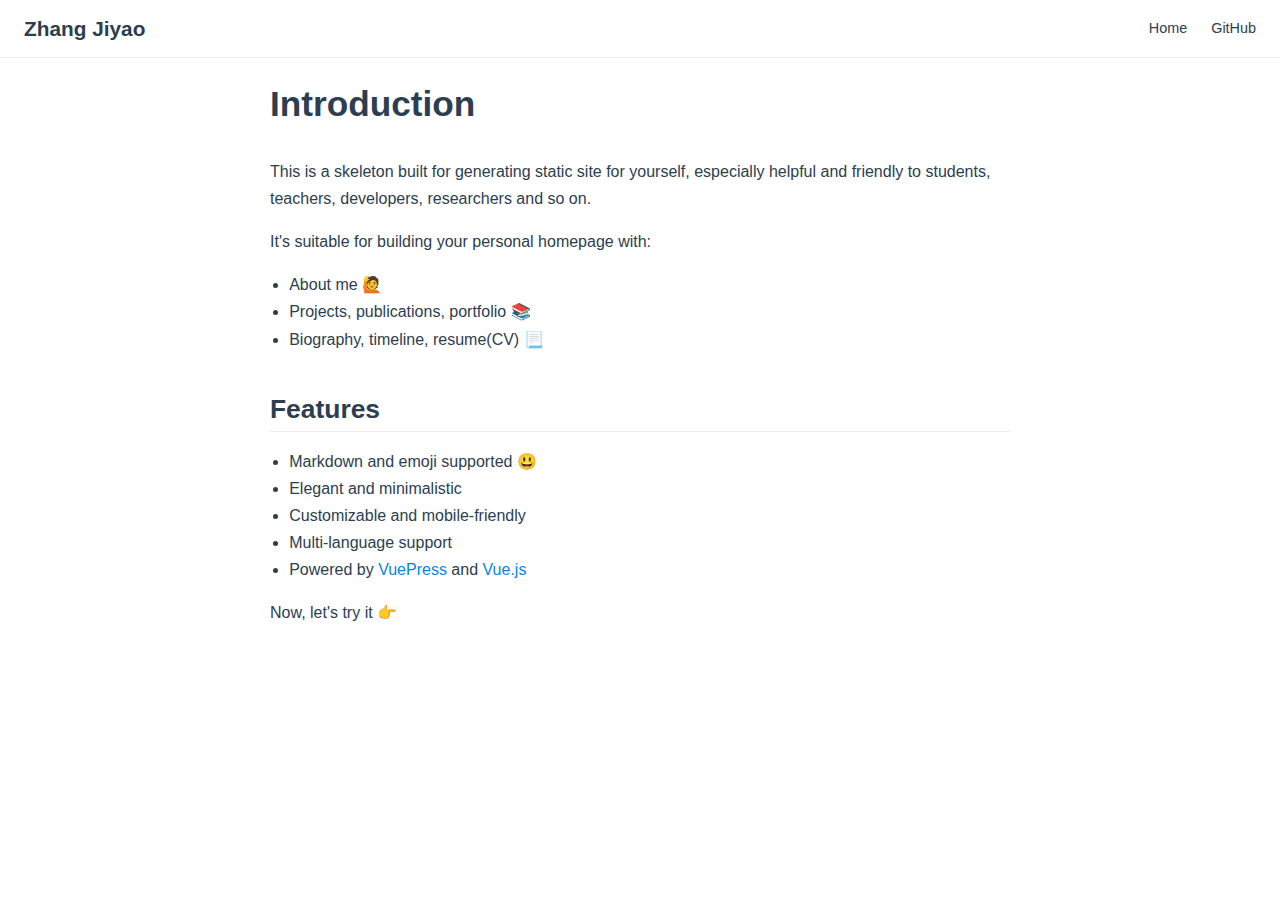
<file: guide/index.html>
<!DOCTYPE html>
<html lang="en-US">
  <head>
    <meta charset="utf-8">
    <meta name="viewport" content="width=device-width,initial-scale=1">
    <title>Introduction | Zhang Jiyao</title>
    <meta name="description" content="The description of the site.">
    <link rel="icon" href="/logo.png">
    
    <link rel="preload" href="/assets/css/0.styles.f18a950d.css" as="style"><link rel="preload" href="/assets/js/app.b8c2f390.js" as="script"><link rel="preload" href="/assets/js/2.b2cbcb7d.js" as="script"><link rel="preload" href="/assets/js/12.45c3cc7c.js" as="script"><link rel="prefetch" href="/assets/js/10.23a08a59.js"><link rel="prefetch" href="/assets/js/11.6921380a.js"><link rel="prefetch" href="/assets/js/13.15b92f90.js"><link rel="prefetch" href="/assets/js/14.843b30e7.js"><link rel="prefetch" href="/assets/js/15.33285863.js"><link rel="prefetch" href="/assets/js/16.cf9fee51.js"><link rel="prefetch" href="/assets/js/3.06951db2.js"><link rel="prefetch" href="/assets/js/4.9dccd740.js"><link rel="prefetch" href="/assets/js/5.5d8d87fd.js"><link rel="prefetch" href="/assets/js/6.67793f9c.js"><link rel="prefetch" href="/assets/js/7.6aef74c0.js"><link rel="prefetch" href="/assets/js/8.c9e2a3db.js"><link rel="prefetch" href="/assets/js/9.cc37005e.js">
    <link rel="stylesheet" href="/assets/css/0.styles.f18a950d.css">
  </head>
  <body>
    <div id="app" data-server-rendered="true"><div class="theme-container no-sidebar"><header class="navbar"><div class="sidebar-button"><svg xmlns="http://www.w3.org/2000/svg" aria-hidden="true" role="img" viewBox="0 0 448 512" class="icon"><path fill="currentColor" d="M436 124H12c-6.627 0-12-5.373-12-12V80c0-6.627 5.373-12 12-12h424c6.627 0 12 5.373 12 12v32c0 6.627-5.373 12-12 12zm0 160H12c-6.627 0-12-5.373-12-12v-32c0-6.627 5.373-12 12-12h424c6.627 0 12 5.373 12 12v32c0 6.627-5.373 12-12 12zm0 160H12c-6.627 0-12-5.373-12-12v-32c0-6.627 5.373-12 12-12h424c6.627 0 12 5.373 12 12v32c0 6.627-5.373 12-12 12z"></path></svg></div> <a href="/" class="home-link router-link-active"><!----> <span class="site-name">Zhang Jiyao</span></a> <div class="links"><!----> <nav class="nav-links can-hide"><div class="nav-item"><a href="/" class="nav-link">Home</a></div><div class="nav-item"><a href="https://github.com/jiyao06" target="_blank" rel="noopener noreferrer" class="nav-link external">
  GitHub
  <svg xmlns="http://www.w3.org/2000/svg" aria-hidden="true" x="0px" y="0px" viewBox="0 0 100 100" width="15" height="15" class="icon outbound"><path fill="currentColor" d="M18.8,85.1h56l0,0c2.2,0,4-1.8,4-4v-32h-8v28h-48v-48h28v-8h-32l0,0c-2.2,0-4,1.8-4,4v56C14.8,83.3,16.6,85.1,18.8,85.1z"></path> <polygon fill="currentColor" points="45.7,48.7 51.3,54.3 77.2,28.5 77.2,37.2 85.2,37.2 85.2,14.9 62.8,14.9 62.8,22.9 71.5,22.9"></polygon></svg></a></div> <!----></nav></div></header> <div class="sidebar-mask"></div> <aside class="sidebar"><nav class="nav-links"><div class="nav-item"><a href="/" class="nav-link">Home</a></div><div class="nav-item"><a href="https://github.com/jiyao06" target="_blank" rel="noopener noreferrer" class="nav-link external">
  GitHub
  <svg xmlns="http://www.w3.org/2000/svg" aria-hidden="true" x="0px" y="0px" viewBox="0 0 100 100" width="15" height="15" class="icon outbound"><path fill="currentColor" d="M18.8,85.1h56l0,0c2.2,0,4-1.8,4-4v-32h-8v28h-48v-48h28v-8h-32l0,0c-2.2,0-4,1.8-4,4v56C14.8,83.3,16.6,85.1,18.8,85.1z"></path> <polygon fill="currentColor" points="45.7,48.7 51.3,54.3 77.2,28.5 77.2,37.2 85.2,37.2 85.2,14.9 62.8,14.9 62.8,22.9 71.5,22.9"></polygon></svg></a></div> <!----></nav>  <!----> </aside> <main class="page"> <div class="theme-default-content content__default"><h1 id="introduction">Introduction</h1> <p>This is a skeleton built for generating static site for yourself, especially helpful and friendly to students, teachers, developers, researchers and so on.</p> <p>It's suitable for building your personal homepage with:</p> <ul><li>About me 🙋</li> <li>Projects, publications, portfolio 📚</li> <li>Biography, timeline, resume(CV) 📃</li></ul> <h2 id="features">Features</h2> <ul><li>Markdown and emoji supported 😃</li> <li>Elegant and minimalistic</li> <li>Customizable and mobile-friendly</li> <li>Multi-language support</li> <li>Powered by <a href="https://vuepress.vuejs.org/" target="_blank" rel="noopener noreferrer">VuePress<svg xmlns="http://www.w3.org/2000/svg" aria-hidden="true" x="0px" y="0px" viewBox="0 0 100 100" width="15" height="15" class="icon outbound"><path fill="currentColor" d="M18.8,85.1h56l0,0c2.2,0,4-1.8,4-4v-32h-8v28h-48v-48h28v-8h-32l0,0c-2.2,0-4,1.8-4,4v56C14.8,83.3,16.6,85.1,18.8,85.1z"></path> <polygon fill="currentColor" points="45.7,48.7 51.3,54.3 77.2,28.5 77.2,37.2 85.2,37.2 85.2,14.9 62.8,14.9 62.8,22.9 71.5,22.9"></polygon></svg></a> and <a href="https://vuejs.org/" target="_blank" rel="noopener noreferrer">Vue.js<svg xmlns="http://www.w3.org/2000/svg" aria-hidden="true" x="0px" y="0px" viewBox="0 0 100 100" width="15" height="15" class="icon outbound"><path fill="currentColor" d="M18.8,85.1h56l0,0c2.2,0,4-1.8,4-4v-32h-8v28h-48v-48h28v-8h-32l0,0c-2.2,0-4,1.8-4,4v56C14.8,83.3,16.6,85.1,18.8,85.1z"></path> <polygon fill="currentColor" points="45.7,48.7 51.3,54.3 77.2,28.5 77.2,37.2 85.2,37.2 85.2,14.9 62.8,14.9 62.8,22.9 71.5,22.9"></polygon></svg></a></li></ul> <p>Now, let's try it 👉</p></div> <footer class="page-edit"><!----> <!----></footer> <!----> </main></div><div class="global-ui"></div></div>
    <script src="/assets/js/app.b8c2f390.js" defer></script><script src="/assets/js/2.b2cbcb7d.js" defer></script><script src="/assets/js/12.45c3cc7c.js" defer></script>
  </body>
</html>
</file>
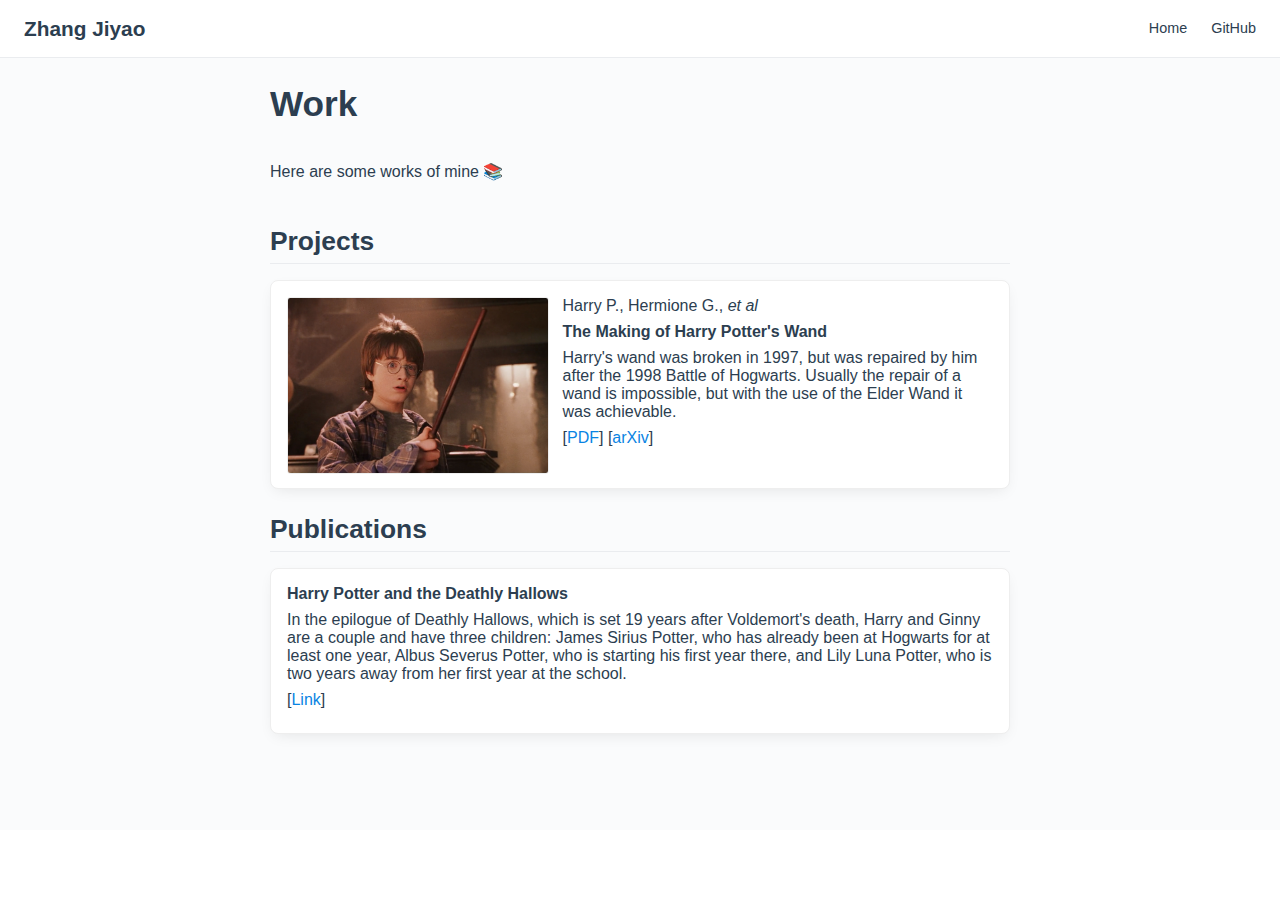
<file: projects/index.html>
<!DOCTYPE html>
<html lang="en-US">
  <head>
    <meta charset="utf-8">
    <meta name="viewport" content="width=device-width,initial-scale=1">
    <title>Work | Zhang Jiyao</title>
    <meta name="description" content="The description of the site.">
    <link rel="icon" href="/logo.png">
    
    <link rel="preload" href="/assets/css/0.styles.f18a950d.css" as="style"><link rel="preload" href="/assets/js/app.b8c2f390.js" as="script"><link rel="preload" href="/assets/js/2.b2cbcb7d.js" as="script"><link rel="preload" href="/assets/js/9.cc37005e.js" as="script"><link rel="preload" href="/assets/js/5.5d8d87fd.js" as="script"><link rel="prefetch" href="/assets/js/10.23a08a59.js"><link rel="prefetch" href="/assets/js/11.6921380a.js"><link rel="prefetch" href="/assets/js/12.45c3cc7c.js"><link rel="prefetch" href="/assets/js/13.15b92f90.js"><link rel="prefetch" href="/assets/js/14.843b30e7.js"><link rel="prefetch" href="/assets/js/15.33285863.js"><link rel="prefetch" href="/assets/js/16.cf9fee51.js"><link rel="prefetch" href="/assets/js/3.06951db2.js"><link rel="prefetch" href="/assets/js/4.9dccd740.js"><link rel="prefetch" href="/assets/js/6.67793f9c.js"><link rel="prefetch" href="/assets/js/7.6aef74c0.js"><link rel="prefetch" href="/assets/js/8.c9e2a3db.js">
    <link rel="stylesheet" href="/assets/css/0.styles.f18a950d.css">
  </head>
  <body>
    <div id="app" data-server-rendered="true"><div class="theme-container no-sidebar projects-page"><header class="navbar"><div class="sidebar-button"><svg xmlns="http://www.w3.org/2000/svg" aria-hidden="true" role="img" viewBox="0 0 448 512" class="icon"><path fill="currentColor" d="M436 124H12c-6.627 0-12-5.373-12-12V80c0-6.627 5.373-12 12-12h424c6.627 0 12 5.373 12 12v32c0 6.627-5.373 12-12 12zm0 160H12c-6.627 0-12-5.373-12-12v-32c0-6.627 5.373-12 12-12h424c6.627 0 12 5.373 12 12v32c0 6.627-5.373 12-12 12zm0 160H12c-6.627 0-12-5.373-12-12v-32c0-6.627 5.373-12 12-12h424c6.627 0 12 5.373 12 12v32c0 6.627-5.373 12-12 12z"></path></svg></div> <a href="/" class="home-link router-link-active"><!----> <span class="site-name">Zhang Jiyao</span></a> <div class="links"><!----> <nav class="nav-links can-hide"><div class="nav-item"><a href="/" class="nav-link">Home</a></div><div class="nav-item"><a href="https://github.com/jiyao06" target="_blank" rel="noopener noreferrer" class="nav-link external">
  GitHub
  <svg xmlns="http://www.w3.org/2000/svg" aria-hidden="true" x="0px" y="0px" viewBox="0 0 100 100" width="15" height="15" class="icon outbound"><path fill="currentColor" d="M18.8,85.1h56l0,0c2.2,0,4-1.8,4-4v-32h-8v28h-48v-48h28v-8h-32l0,0c-2.2,0-4,1.8-4,4v56C14.8,83.3,16.6,85.1,18.8,85.1z"></path> <polygon fill="currentColor" points="45.7,48.7 51.3,54.3 77.2,28.5 77.2,37.2 85.2,37.2 85.2,14.9 62.8,14.9 62.8,22.9 71.5,22.9"></polygon></svg></a></div> <!----></nav></div></header> <div class="sidebar-mask"></div> <aside class="sidebar"><nav class="nav-links"><div class="nav-item"><a href="/" class="nav-link">Home</a></div><div class="nav-item"><a href="https://github.com/jiyao06" target="_blank" rel="noopener noreferrer" class="nav-link external">
  GitHub
  <svg xmlns="http://www.w3.org/2000/svg" aria-hidden="true" x="0px" y="0px" viewBox="0 0 100 100" width="15" height="15" class="icon outbound"><path fill="currentColor" d="M18.8,85.1h56l0,0c2.2,0,4-1.8,4-4v-32h-8v28h-48v-48h28v-8h-32l0,0c-2.2,0-4,1.8-4,4v56C14.8,83.3,16.6,85.1,18.8,85.1z"></path> <polygon fill="currentColor" points="45.7,48.7 51.3,54.3 77.2,28.5 77.2,37.2 85.2,37.2 85.2,14.9 62.8,14.9 62.8,22.9 71.5,22.9"></polygon></svg></a></div> <!----></nav>  <!----> </aside> <main class="page"> <div class="theme-default-content content__default"><h1 id="work">Work</h1> <p>Here are some works of mine 📚</p> <h2 id="projects">Projects</h2> <div class="md-card show-border"><div class="card-image"><img src="/projects/1.png" alt></div> <div class="card-content"><p>Harry P., Hermione G., <em>et al</em></p> <p><strong>The Making of Harry Potter's Wand</strong></p> <p>Harry's wand was broken in 1997, but was repaired by him after the 1998 Battle of Hogwarts. Usually the repair of a wand is impossible, but with the use of the Elder Wand it was achievable.</p> <p>[<a href="https://www.google.com" target="_blank" rel="noopener noreferrer">PDF<svg xmlns="http://www.w3.org/2000/svg" aria-hidden="true" x="0px" y="0px" viewBox="0 0 100 100" width="15" height="15" class="icon outbound"><path fill="currentColor" d="M18.8,85.1h56l0,0c2.2,0,4-1.8,4-4v-32h-8v28h-48v-48h28v-8h-32l0,0c-2.2,0-4,1.8-4,4v56C14.8,83.3,16.6,85.1,18.8,85.1z"></path> <polygon fill="currentColor" points="45.7,48.7 51.3,54.3 77.2,28.5 77.2,37.2 85.2,37.2 85.2,14.9 62.8,14.9 62.8,22.9 71.5,22.9"></polygon></svg></a>] [<a href="https://arxiv.org" target="_blank" rel="noopener noreferrer">arXiv<svg xmlns="http://www.w3.org/2000/svg" aria-hidden="true" x="0px" y="0px" viewBox="0 0 100 100" width="15" height="15" class="icon outbound"><path fill="currentColor" d="M18.8,85.1h56l0,0c2.2,0,4-1.8,4-4v-32h-8v28h-48v-48h28v-8h-32l0,0c-2.2,0-4,1.8-4,4v56C14.8,83.3,16.6,85.1,18.8,85.1z"></path> <polygon fill="currentColor" points="45.7,48.7 51.3,54.3 77.2,28.5 77.2,37.2 85.2,37.2 85.2,14.9 62.8,14.9 62.8,22.9 71.5,22.9"></polygon></svg></a>]</p></div></div> <h2 id="publications">Publications</h2> <div class="md-card show-border"><!----> <div class="card-content"><p><strong>Harry Potter and the Deathly Hallows</strong></p> <p>In the epilogue of Deathly Hallows, which is set 19 years after Voldemort's death, Harry and Ginny are a couple and have three children: James Sirius Potter, who has already been at Hogwarts for at least one year, Albus Severus Potter, who is starting his first year there, and Lily Luna Potter, who is two years away from her first year at the school.</p> <p>[<a href="https://www.google.com" target="_blank" rel="noopener noreferrer">Link<svg xmlns="http://www.w3.org/2000/svg" aria-hidden="true" x="0px" y="0px" viewBox="0 0 100 100" width="15" height="15" class="icon outbound"><path fill="currentColor" d="M18.8,85.1h56l0,0c2.2,0,4-1.8,4-4v-32h-8v28h-48v-48h28v-8h-32l0,0c-2.2,0-4,1.8-4,4v56C14.8,83.3,16.6,85.1,18.8,85.1z"></path> <polygon fill="currentColor" points="45.7,48.7 51.3,54.3 77.2,28.5 77.2,37.2 85.2,37.2 85.2,14.9 62.8,14.9 62.8,22.9 71.5,22.9"></polygon></svg></a>]</p></div></div></div> <footer class="page-edit"><!----> <!----></footer> <!----> </main></div><div class="global-ui"></div></div>
    <script src="/assets/js/app.b8c2f390.js" defer></script><script src="/assets/js/2.b2cbcb7d.js" defer></script><script src="/assets/js/9.cc37005e.js" defer></script><script src="/assets/js/5.5d8d87fd.js" defer></script>
  </body>
</html>
</file>
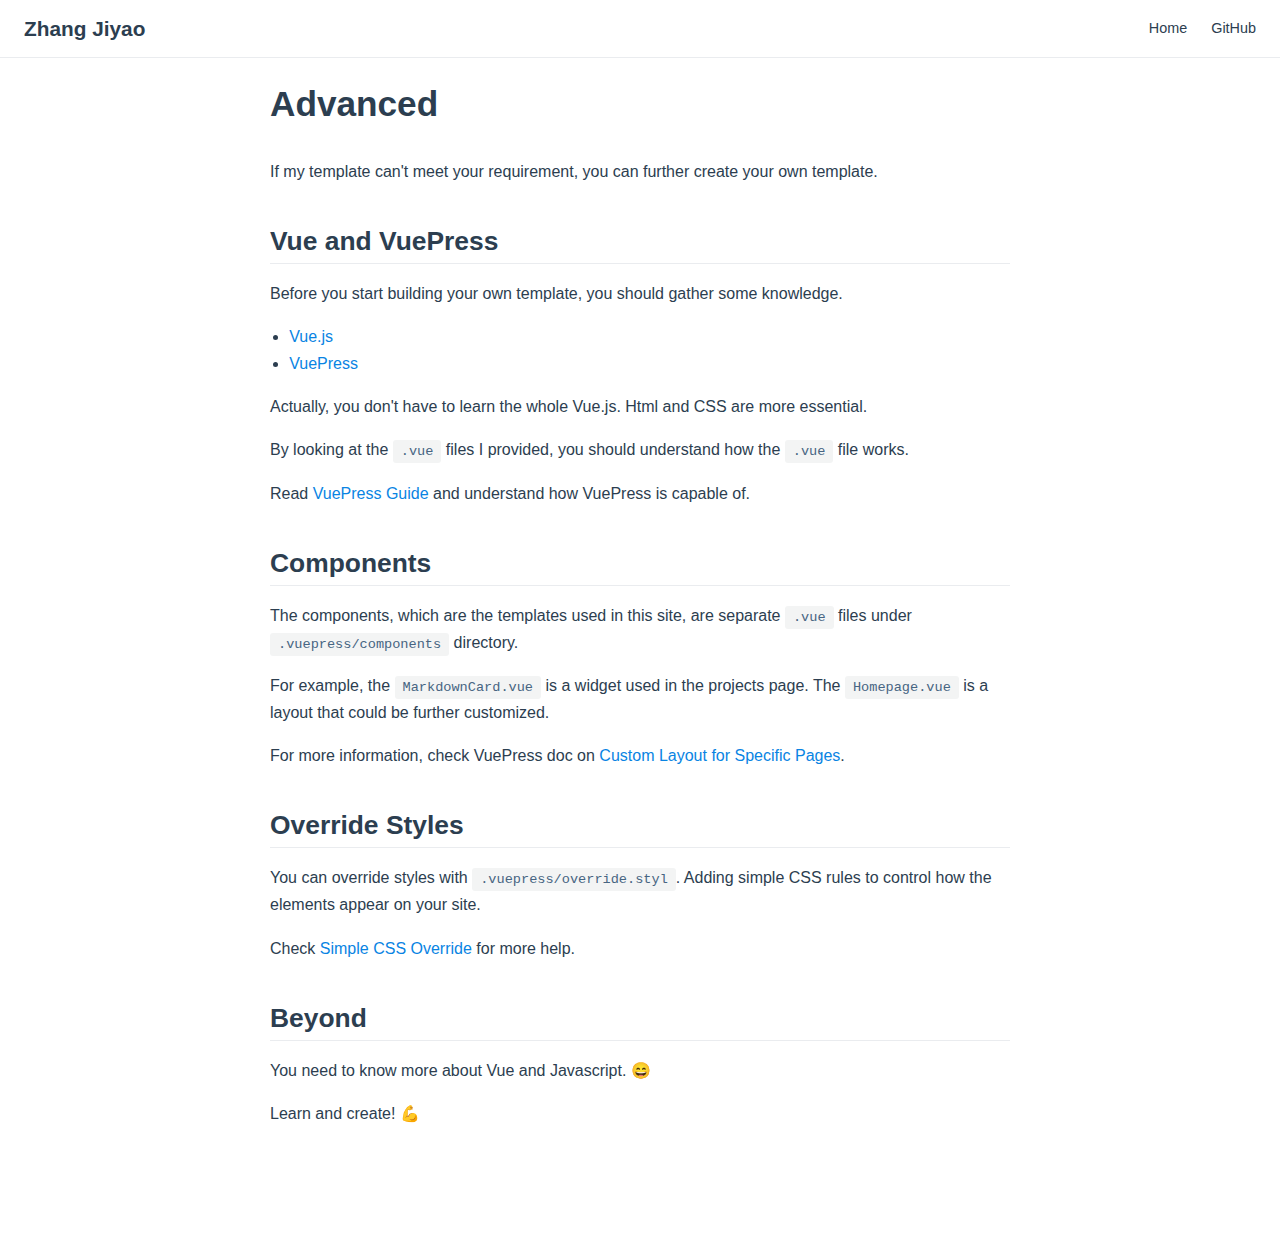
<file: guide/advanced.html>
<!DOCTYPE html>
<html lang="en-US">
  <head>
    <meta charset="utf-8">
    <meta name="viewport" content="width=device-width,initial-scale=1">
    <title>Advanced | Zhang Jiyao</title>
    <meta name="description" content="The description of the site.">
    <link rel="icon" href="/logo.png">
    
    <link rel="preload" href="/assets/css/0.styles.f18a950d.css" as="style"><link rel="preload" href="/assets/js/app.b8c2f390.js" as="script"><link rel="preload" href="/assets/js/2.b2cbcb7d.js" as="script"><link rel="preload" href="/assets/js/13.15b92f90.js" as="script"><link rel="prefetch" href="/assets/js/10.23a08a59.js"><link rel="prefetch" href="/assets/js/11.6921380a.js"><link rel="prefetch" href="/assets/js/12.45c3cc7c.js"><link rel="prefetch" href="/assets/js/14.843b30e7.js"><link rel="prefetch" href="/assets/js/15.33285863.js"><link rel="prefetch" href="/assets/js/16.cf9fee51.js"><link rel="prefetch" href="/assets/js/3.06951db2.js"><link rel="prefetch" href="/assets/js/4.9dccd740.js"><link rel="prefetch" href="/assets/js/5.5d8d87fd.js"><link rel="prefetch" href="/assets/js/6.67793f9c.js"><link rel="prefetch" href="/assets/js/7.6aef74c0.js"><link rel="prefetch" href="/assets/js/8.c9e2a3db.js"><link rel="prefetch" href="/assets/js/9.cc37005e.js">
    <link rel="stylesheet" href="/assets/css/0.styles.f18a950d.css">
  </head>
  <body>
    <div id="app" data-server-rendered="true"><div class="theme-container no-sidebar"><header class="navbar"><div class="sidebar-button"><svg xmlns="http://www.w3.org/2000/svg" aria-hidden="true" role="img" viewBox="0 0 448 512" class="icon"><path fill="currentColor" d="M436 124H12c-6.627 0-12-5.373-12-12V80c0-6.627 5.373-12 12-12h424c6.627 0 12 5.373 12 12v32c0 6.627-5.373 12-12 12zm0 160H12c-6.627 0-12-5.373-12-12v-32c0-6.627 5.373-12 12-12h424c6.627 0 12 5.373 12 12v32c0 6.627-5.373 12-12 12zm0 160H12c-6.627 0-12-5.373-12-12v-32c0-6.627 5.373-12 12-12h424c6.627 0 12 5.373 12 12v32c0 6.627-5.373 12-12 12z"></path></svg></div> <a href="/" class="home-link router-link-active"><!----> <span class="site-name">Zhang Jiyao</span></a> <div class="links"><!----> <nav class="nav-links can-hide"><div class="nav-item"><a href="/" class="nav-link">Home</a></div><div class="nav-item"><a href="https://github.com/jiyao06" target="_blank" rel="noopener noreferrer" class="nav-link external">
  GitHub
  <svg xmlns="http://www.w3.org/2000/svg" aria-hidden="true" x="0px" y="0px" viewBox="0 0 100 100" width="15" height="15" class="icon outbound"><path fill="currentColor" d="M18.8,85.1h56l0,0c2.2,0,4-1.8,4-4v-32h-8v28h-48v-48h28v-8h-32l0,0c-2.2,0-4,1.8-4,4v56C14.8,83.3,16.6,85.1,18.8,85.1z"></path> <polygon fill="currentColor" points="45.7,48.7 51.3,54.3 77.2,28.5 77.2,37.2 85.2,37.2 85.2,14.9 62.8,14.9 62.8,22.9 71.5,22.9"></polygon></svg></a></div> <!----></nav></div></header> <div class="sidebar-mask"></div> <aside class="sidebar"><nav class="nav-links"><div class="nav-item"><a href="/" class="nav-link">Home</a></div><div class="nav-item"><a href="https://github.com/jiyao06" target="_blank" rel="noopener noreferrer" class="nav-link external">
  GitHub
  <svg xmlns="http://www.w3.org/2000/svg" aria-hidden="true" x="0px" y="0px" viewBox="0 0 100 100" width="15" height="15" class="icon outbound"><path fill="currentColor" d="M18.8,85.1h56l0,0c2.2,0,4-1.8,4-4v-32h-8v28h-48v-48h28v-8h-32l0,0c-2.2,0-4,1.8-4,4v56C14.8,83.3,16.6,85.1,18.8,85.1z"></path> <polygon fill="currentColor" points="45.7,48.7 51.3,54.3 77.2,28.5 77.2,37.2 85.2,37.2 85.2,14.9 62.8,14.9 62.8,22.9 71.5,22.9"></polygon></svg></a></div> <!----></nav>  <!----> </aside> <main class="page"> <div class="theme-default-content content__default"><h1 id="advanced">Advanced</h1> <p>If my template can't meet your requirement, you can further create your own template.</p> <h2 id="vue-and-vuepress">Vue and VuePress</h2> <p>Before you start building your own template, you should gather some knowledge.</p> <ul><li><a href="https://vuejs.org/" target="_blank" rel="noopener noreferrer">Vue.js<svg xmlns="http://www.w3.org/2000/svg" aria-hidden="true" x="0px" y="0px" viewBox="0 0 100 100" width="15" height="15" class="icon outbound"><path fill="currentColor" d="M18.8,85.1h56l0,0c2.2,0,4-1.8,4-4v-32h-8v28h-48v-48h28v-8h-32l0,0c-2.2,0-4,1.8-4,4v56C14.8,83.3,16.6,85.1,18.8,85.1z"></path> <polygon fill="currentColor" points="45.7,48.7 51.3,54.3 77.2,28.5 77.2,37.2 85.2,37.2 85.2,14.9 62.8,14.9 62.8,22.9 71.5,22.9"></polygon></svg></a></li> <li><a href="https://vuepress.vuejs.org/" target="_blank" rel="noopener noreferrer">VuePress<svg xmlns="http://www.w3.org/2000/svg" aria-hidden="true" x="0px" y="0px" viewBox="0 0 100 100" width="15" height="15" class="icon outbound"><path fill="currentColor" d="M18.8,85.1h56l0,0c2.2,0,4-1.8,4-4v-32h-8v28h-48v-48h28v-8h-32l0,0c-2.2,0-4,1.8-4,4v56C14.8,83.3,16.6,85.1,18.8,85.1z"></path> <polygon fill="currentColor" points="45.7,48.7 51.3,54.3 77.2,28.5 77.2,37.2 85.2,37.2 85.2,14.9 62.8,14.9 62.8,22.9 71.5,22.9"></polygon></svg></a></li></ul> <p>Actually, you don't have to learn the whole Vue.js. Html and CSS are more essential.</p> <p>By looking at the <code>.vue</code> files I provided, you should understand how the <code>.vue</code> file works.</p> <p>Read <a href="https://vuepress.vuejs.org/guide/" target="_blank" rel="noopener noreferrer">VuePress Guide<svg xmlns="http://www.w3.org/2000/svg" aria-hidden="true" x="0px" y="0px" viewBox="0 0 100 100" width="15" height="15" class="icon outbound"><path fill="currentColor" d="M18.8,85.1h56l0,0c2.2,0,4-1.8,4-4v-32h-8v28h-48v-48h28v-8h-32l0,0c-2.2,0-4,1.8-4,4v56C14.8,83.3,16.6,85.1,18.8,85.1z"></path> <polygon fill="currentColor" points="45.7,48.7 51.3,54.3 77.2,28.5 77.2,37.2 85.2,37.2 85.2,14.9 62.8,14.9 62.8,22.9 71.5,22.9"></polygon></svg></a> and understand how VuePress is capable of.</p> <h2 id="components">Components</h2> <p>The components, which are the templates used in this site, are separate <code>.vue</code> files under <code>.vuepress/components</code> directory.</p> <p>For example, the <code>MarkdownCard.vue</code> is a widget used in the projects page. The <code>Homepage.vue</code> is a layout that could be further customized.</p> <p>For more information, check VuePress doc on <a href="https://vuepress.vuejs.org/default-theme-config/#custom-layout-for-specific-pages" target="_blank" rel="noopener noreferrer">Custom Layout for Specific Pages<svg xmlns="http://www.w3.org/2000/svg" aria-hidden="true" x="0px" y="0px" viewBox="0 0 100 100" width="15" height="15" class="icon outbound"><path fill="currentColor" d="M18.8,85.1h56l0,0c2.2,0,4-1.8,4-4v-32h-8v28h-48v-48h28v-8h-32l0,0c-2.2,0-4,1.8-4,4v56C14.8,83.3,16.6,85.1,18.8,85.1z"></path> <polygon fill="currentColor" points="45.7,48.7 51.3,54.3 77.2,28.5 77.2,37.2 85.2,37.2 85.2,14.9 62.8,14.9 62.8,22.9 71.5,22.9"></polygon></svg></a>.</p> <h2 id="override-styles">Override Styles</h2> <p>You can override styles with <code>.vuepress/override.styl</code>. Adding simple CSS rules to control how the elements appear on your site.</p> <p>Check <a href="https://vuepress.vuejs.org/default-theme-config/#simple-css-override" target="_blank" rel="noopener noreferrer">Simple CSS Override<svg xmlns="http://www.w3.org/2000/svg" aria-hidden="true" x="0px" y="0px" viewBox="0 0 100 100" width="15" height="15" class="icon outbound"><path fill="currentColor" d="M18.8,85.1h56l0,0c2.2,0,4-1.8,4-4v-32h-8v28h-48v-48h28v-8h-32l0,0c-2.2,0-4,1.8-4,4v56C14.8,83.3,16.6,85.1,18.8,85.1z"></path> <polygon fill="currentColor" points="45.7,48.7 51.3,54.3 77.2,28.5 77.2,37.2 85.2,37.2 85.2,14.9 62.8,14.9 62.8,22.9 71.5,22.9"></polygon></svg></a> for more help.</p> <h2 id="beyond">Beyond</h2> <p>You need to know more about Vue and Javascript. 😄</p> <p>Learn and create! 💪</p></div> <footer class="page-edit"><!----> <!----></footer> <!----> </main></div><div class="global-ui"></div></div>
    <script src="/assets/js/app.b8c2f390.js" defer></script><script src="/assets/js/2.b2cbcb7d.js" defer></script><script src="/assets/js/13.15b92f90.js" defer></script>
  </body>
</html>
</file>
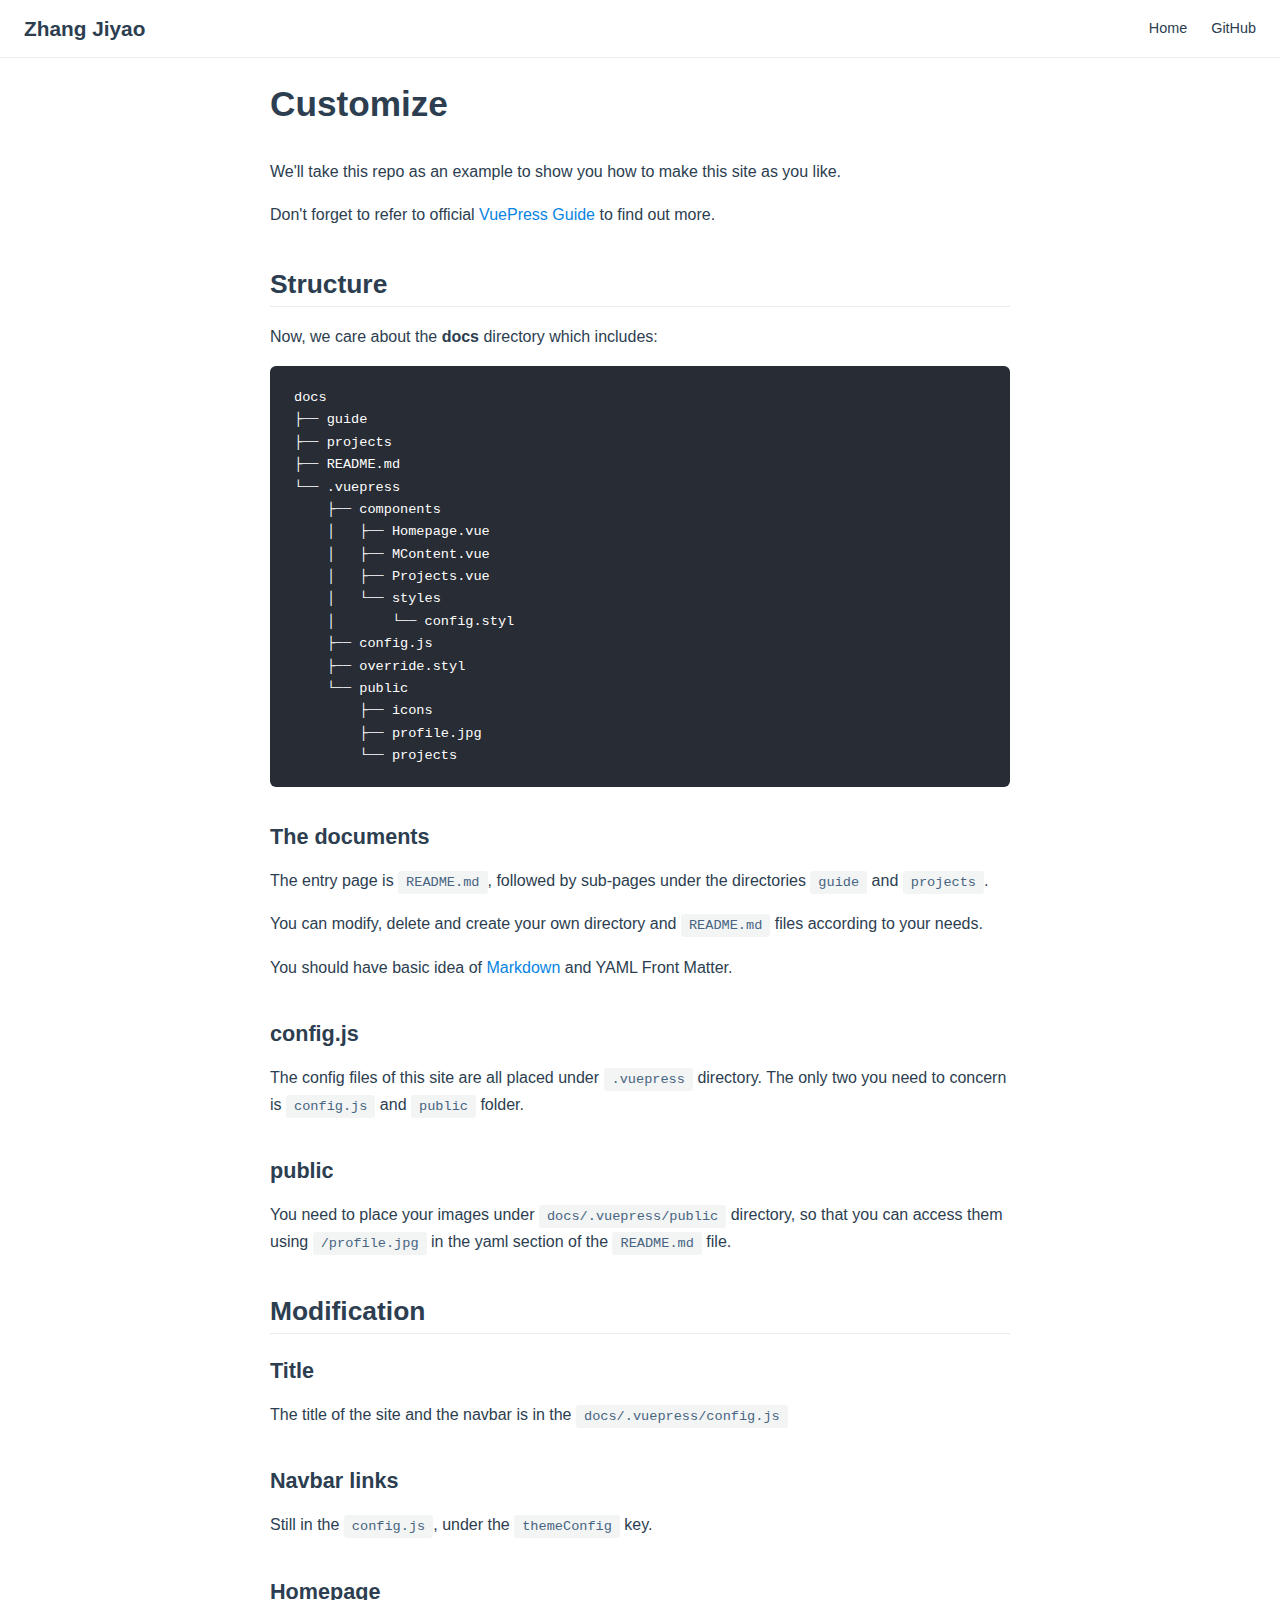
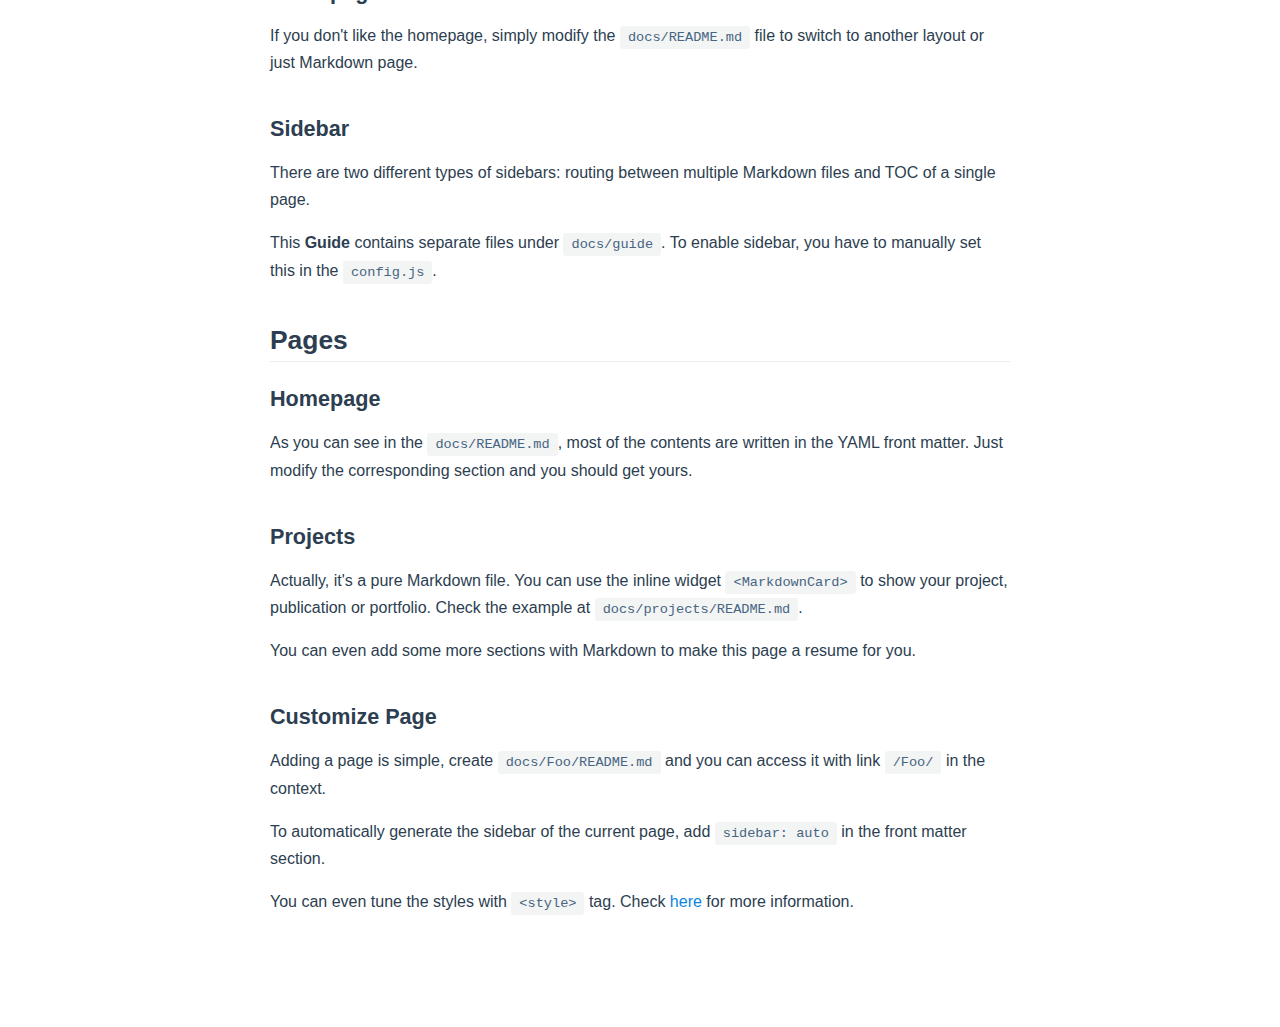
<file: guide/customize.html>
<!DOCTYPE html>
<html lang="en-US">
  <head>
    <meta charset="utf-8">
    <meta name="viewport" content="width=device-width,initial-scale=1">
    <title>Customize | Zhang Jiyao</title>
    <meta name="description" content="The description of the site.">
    <link rel="icon" href="/logo.png">
    
    <link rel="preload" href="/assets/css/0.styles.f18a950d.css" as="style"><link rel="preload" href="/assets/js/app.b8c2f390.js" as="script"><link rel="preload" href="/assets/js/2.b2cbcb7d.js" as="script"><link rel="preload" href="/assets/js/14.843b30e7.js" as="script"><link rel="prefetch" href="/assets/js/10.23a08a59.js"><link rel="prefetch" href="/assets/js/11.6921380a.js"><link rel="prefetch" href="/assets/js/12.45c3cc7c.js"><link rel="prefetch" href="/assets/js/13.15b92f90.js"><link rel="prefetch" href="/assets/js/15.33285863.js"><link rel="prefetch" href="/assets/js/16.cf9fee51.js"><link rel="prefetch" href="/assets/js/3.06951db2.js"><link rel="prefetch" href="/assets/js/4.9dccd740.js"><link rel="prefetch" href="/assets/js/5.5d8d87fd.js"><link rel="prefetch" href="/assets/js/6.67793f9c.js"><link rel="prefetch" href="/assets/js/7.6aef74c0.js"><link rel="prefetch" href="/assets/js/8.c9e2a3db.js"><link rel="prefetch" href="/assets/js/9.cc37005e.js">
    <link rel="stylesheet" href="/assets/css/0.styles.f18a950d.css">
  </head>
  <body>
    <div id="app" data-server-rendered="true"><div class="theme-container no-sidebar"><header class="navbar"><div class="sidebar-button"><svg xmlns="http://www.w3.org/2000/svg" aria-hidden="true" role="img" viewBox="0 0 448 512" class="icon"><path fill="currentColor" d="M436 124H12c-6.627 0-12-5.373-12-12V80c0-6.627 5.373-12 12-12h424c6.627 0 12 5.373 12 12v32c0 6.627-5.373 12-12 12zm0 160H12c-6.627 0-12-5.373-12-12v-32c0-6.627 5.373-12 12-12h424c6.627 0 12 5.373 12 12v32c0 6.627-5.373 12-12 12zm0 160H12c-6.627 0-12-5.373-12-12v-32c0-6.627 5.373-12 12-12h424c6.627 0 12 5.373 12 12v32c0 6.627-5.373 12-12 12z"></path></svg></div> <a href="/" class="home-link router-link-active"><!----> <span class="site-name">Zhang Jiyao</span></a> <div class="links"><!----> <nav class="nav-links can-hide"><div class="nav-item"><a href="/" class="nav-link">Home</a></div><div class="nav-item"><a href="https://github.com/jiyao06" target="_blank" rel="noopener noreferrer" class="nav-link external">
  GitHub
  <svg xmlns="http://www.w3.org/2000/svg" aria-hidden="true" x="0px" y="0px" viewBox="0 0 100 100" width="15" height="15" class="icon outbound"><path fill="currentColor" d="M18.8,85.1h56l0,0c2.2,0,4-1.8,4-4v-32h-8v28h-48v-48h28v-8h-32l0,0c-2.2,0-4,1.8-4,4v56C14.8,83.3,16.6,85.1,18.8,85.1z"></path> <polygon fill="currentColor" points="45.7,48.7 51.3,54.3 77.2,28.5 77.2,37.2 85.2,37.2 85.2,14.9 62.8,14.9 62.8,22.9 71.5,22.9"></polygon></svg></a></div> <!----></nav></div></header> <div class="sidebar-mask"></div> <aside class="sidebar"><nav class="nav-links"><div class="nav-item"><a href="/" class="nav-link">Home</a></div><div class="nav-item"><a href="https://github.com/jiyao06" target="_blank" rel="noopener noreferrer" class="nav-link external">
  GitHub
  <svg xmlns="http://www.w3.org/2000/svg" aria-hidden="true" x="0px" y="0px" viewBox="0 0 100 100" width="15" height="15" class="icon outbound"><path fill="currentColor" d="M18.8,85.1h56l0,0c2.2,0,4-1.8,4-4v-32h-8v28h-48v-48h28v-8h-32l0,0c-2.2,0-4,1.8-4,4v56C14.8,83.3,16.6,85.1,18.8,85.1z"></path> <polygon fill="currentColor" points="45.7,48.7 51.3,54.3 77.2,28.5 77.2,37.2 85.2,37.2 85.2,14.9 62.8,14.9 62.8,22.9 71.5,22.9"></polygon></svg></a></div> <!----></nav>  <!----> </aside> <main class="page"> <div class="theme-default-content content__default"><h1 id="customize">Customize</h1> <p>We'll take this repo as an example to show you how to make this site as you like.</p> <p>Don't forget to refer to official <a href="https://vuepress.vuejs.org/guide/" target="_blank" rel="noopener noreferrer">VuePress Guide<svg xmlns="http://www.w3.org/2000/svg" aria-hidden="true" x="0px" y="0px" viewBox="0 0 100 100" width="15" height="15" class="icon outbound"><path fill="currentColor" d="M18.8,85.1h56l0,0c2.2,0,4-1.8,4-4v-32h-8v28h-48v-48h28v-8h-32l0,0c-2.2,0-4,1.8-4,4v56C14.8,83.3,16.6,85.1,18.8,85.1z"></path> <polygon fill="currentColor" points="45.7,48.7 51.3,54.3 77.2,28.5 77.2,37.2 85.2,37.2 85.2,14.9 62.8,14.9 62.8,22.9 71.5,22.9"></polygon></svg></a> to find out more.</p> <h2 id="structure">Structure</h2> <p>Now, we care about the <strong>docs</strong> directory which includes:</p> <div class="language- extra-class"><pre class="language-text"><code>docs
├── guide
├── projects
├── README.md
└── .vuepress
    ├── components
    │   ├── Homepage.vue
    │   ├── MContent.vue
    │   ├── Projects.vue
    │   └── styles
    │       └── config.styl
    ├── config.js
    ├── override.styl
    └── public
        ├── icons
        ├── profile.jpg
        └── projects
</code></pre></div><h3 id="the-documents">The documents</h3> <p>The entry page is <code>README.md</code>, followed by sub-pages under the directories <code>guide</code> and <code>projects</code>.</p> <p>You can modify, delete and create your own directory and <code>README.md</code> files according to your needs.</p> <p>You should have basic idea of <a href="https://guides.github.com/features/mastering-markdown/" target="_blank" rel="noopener noreferrer">Markdown<svg xmlns="http://www.w3.org/2000/svg" aria-hidden="true" x="0px" y="0px" viewBox="0 0 100 100" width="15" height="15" class="icon outbound"><path fill="currentColor" d="M18.8,85.1h56l0,0c2.2,0,4-1.8,4-4v-32h-8v28h-48v-48h28v-8h-32l0,0c-2.2,0-4,1.8-4,4v56C14.8,83.3,16.6,85.1,18.8,85.1z"></path> <polygon fill="currentColor" points="45.7,48.7 51.3,54.3 77.2,28.5 77.2,37.2 85.2,37.2 85.2,14.9 62.8,14.9 62.8,22.9 71.5,22.9"></polygon></svg></a> and YAML Front Matter.</p> <h3 id="config-js">config.js</h3> <p>The config files of this site are all placed under <code>.vuepress</code> directory. The only two you need to concern is <code>config.js</code> and <code>public</code> folder.</p> <h3 id="public">public</h3> <p>You need to place your images under <code>docs/.vuepress/public</code> directory, so that you can access them using <code>/profile.jpg</code> in the yaml section of the <code>README.md</code> file.</p> <h2 id="modification">Modification</h2> <h3 id="title">Title</h3> <p>The title of the site and the navbar is in the <code>docs/.vuepress/config.js</code></p> <h3 id="navbar-links">Navbar links</h3> <p>Still in the <code>config.js</code>, under the <code>themeConfig</code> key.</p> <h3 id="homepage">Homepage</h3> <p>If you don't like the homepage, simply modify the <code>docs/README.md</code> file to switch to another layout or just Markdown page.</p> <h3 id="sidebar">Sidebar</h3> <p>There are two different types of sidebars: routing between multiple Markdown files and TOC of a single page.</p> <p>This <strong>Guide</strong> contains separate files under <code>docs/guide</code>. To enable sidebar, you have to manually set this in the <code>config.js</code>.</p> <h2 id="pages">Pages</h2> <h3 id="homepage-2">Homepage</h3> <p>As you can see in the <code>docs/README.md</code>, most of the contents are written in the YAML front matter. Just modify the corresponding section and you should get yours.</p> <h3 id="projects">Projects</h3> <p>Actually, it's a pure Markdown file. You can use the inline widget <code>&lt;MarkdownCard&gt;</code> to show your project, publication or portfolio. Check the example at <code>docs/projects/README.md</code>.</p> <p>You can even add some more sections with Markdown to make this page a resume for you.</p> <h3 id="customize-page">Customize Page</h3> <p>Adding a page is simple, create <code>docs/Foo/README.md</code> and you can access it with link <code>/Foo/</code> in the context.</p> <p>To automatically generate the sidebar of the current page, add <code>sidebar: auto</code> in the front matter section.</p> <p>You can even tune the styles with <code>&lt;style&gt;</code> tag. Check <a href="https://vuepress.vuejs.org/guide/using-vue.html#using-pre-processors" target="_blank" rel="noopener noreferrer">here<svg xmlns="http://www.w3.org/2000/svg" aria-hidden="true" x="0px" y="0px" viewBox="0 0 100 100" width="15" height="15" class="icon outbound"><path fill="currentColor" d="M18.8,85.1h56l0,0c2.2,0,4-1.8,4-4v-32h-8v28h-48v-48h28v-8h-32l0,0c-2.2,0-4,1.8-4,4v56C14.8,83.3,16.6,85.1,18.8,85.1z"></path> <polygon fill="currentColor" points="45.7,48.7 51.3,54.3 77.2,28.5 77.2,37.2 85.2,37.2 85.2,14.9 62.8,14.9 62.8,22.9 71.5,22.9"></polygon></svg></a> for more information.</p></div> <footer class="page-edit"><!----> <!----></footer> <!----> </main></div><div class="global-ui"></div></div>
    <script src="/assets/js/app.b8c2f390.js" defer></script><script src="/assets/js/2.b2cbcb7d.js" defer></script><script src="/assets/js/14.843b30e7.js" defer></script>
  </body>
</html>
</file>
<file: assets/css/0.styles.f18a950d.css>
#nprogress{pointer-events:none}#nprogress .bar{background:#0984e3;position:fixed;z-index:1031;top:0;left:0;width:100%;height:2px}#nprogress .peg{display:block;position:absolute;right:0;width:100px;height:100%;box-shadow:0 0 10px #0984e3,0 0 5px #0984e3;opacity:1;-webkit-transform:rotate(3deg) translateY(-4px);transform:rotate(3deg) translateY(-4px)}#nprogress .spinner{display:block;position:fixed;z-index:1031;top:15px;right:15px}#nprogress .spinner-icon{width:18px;height:18px;box-sizing:border-box;border-color:#0984e3 transparent transparent #0984e3;border-style:solid;border-width:2px;border-radius:50%;-webkit-animation:nprogress-spinner .4s linear infinite;animation:nprogress-spinner .4s linear infinite}.nprogress-custom-parent{overflow:hidden;position:relative}.nprogress-custom-parent #nprogress .bar,.nprogress-custom-parent #nprogress .spinner{position:absolute}@-webkit-keyframes nprogress-spinner{0%{-webkit-transform:rotate(0deg);transform:rotate(0deg)}to{-webkit-transform:rotate(1turn);transform:rotate(1turn)}}@keyframes nprogress-spinner{0%{-webkit-transform:rotate(0deg);transform:rotate(0deg)}to{-webkit-transform:rotate(1turn);transform:rotate(1turn)}}.icon.outbound{color:#aaa;display:inline-block;vertical-align:middle;position:relative;top:-1px}.home{padding:3.6rem 2rem 0;max-width:960px;margin:0 auto;display:block}.home .hero{text-align:center}.home .hero img{max-width:100%;max-height:280px;display:block;margin:3rem auto 1.5rem}.home .hero h1{font-size:3rem}.home .hero .action,.home .hero .description,.home .hero h1{margin:1.8rem auto}.home .hero .description{max-width:35rem;font-size:1.6rem;line-height:1.3;color:#6a8bad}.home .hero .action-button{display:inline-block;font-size:1.2rem;color:#fff;background-color:#0984e3;padding:.8rem 1.6rem;border-radius:4px;-webkit-transition:background-color .1s ease;transition:background-color .1s ease;box-sizing:border-box;border-bottom:1px solid #0877cc}.home .hero .action-button:hover{background-color:#1292f6}.home .features{border-top:1px solid #eaecef;padding:1.2rem 0;margin-top:2.5rem;display:-webkit-box;display:flex;flex-wrap:wrap;-webkit-box-align:start;align-items:flex-start;align-content:stretch;-webkit-box-pack:justify;justify-content:space-between}.home .feature{-webkit-box-flex:1;flex-grow:1;flex-basis:30%;max-width:30%}.home .feature h2{font-size:1.4rem;font-weight:500;border-bottom:none;padding-bottom:0;color:#3a5169}.home .feature p{color:#4e6e8e}.home .footer{padding:2.5rem;border-top:1px solid #eaecef;text-align:center;color:#4e6e8e}@media (max-width:719px){.home .features{-webkit-box-orient:vertical;-webkit-box-direction:normal;flex-direction:column}.home .feature{max-width:100%;padding:0 2.5rem}}@media (max-width:419px){.home{padding-left:1.5rem;padding-right:1.5rem}.home .hero img{max-height:210px;margin:2rem auto 1.2rem}.home .hero h1{font-size:2rem}.home .hero .action,.home .hero .description,.home .hero h1{margin:1.2rem auto}.home .hero .description{font-size:1.2rem}.home .hero .action-button{font-size:1rem;padding:.6rem 1.2rem}.home .feature h2{font-size:1.25rem}}.search-box{display:inline-block;position:relative;margin-right:1rem}.search-box input{cursor:text;width:10rem;height:2rem;color:#4e6e8e;display:inline-block;border:1px solid #cfd4db;border-radius:2rem;font-size:.9rem;line-height:2rem;padding:0 .5rem 0 2rem;outline:none;-webkit-transition:all .2s ease;transition:all .2s ease;background:#fff url(/assets/img/search.83621669.svg) .6rem .5rem no-repeat;background-size:1rem}.search-box input:focus{cursor:auto;border-color:#0984e3}.search-box .suggestions{background:#fff;width:20rem;position:absolute;top:1.5rem;border:1px solid #cfd4db;border-radius:6px;padding:.4rem;list-style-type:none}.search-box .suggestions.align-right{right:0}.search-box .suggestion{line-height:1.4;padding:.4rem .6rem;border-radius:4px;cursor:pointer}.search-box .suggestion a{white-space:normal;color:#5d82a6}.search-box .suggestion a .page-title{font-weight:600}.search-box .suggestion a .header{font-size:.9em;margin-left:.25em}.search-box .suggestion.focused{background-color:#f3f4f5}.search-box .suggestion.focused a{color:#0984e3}@media (max-width:959px){.search-box input{cursor:pointer;width:0;border-color:transparent;position:relative}.search-box input:focus{cursor:text;left:0;width:10rem}}@media (-ms-high-contrast:none){.search-box input{height:2rem}}@media (max-width:959px) and (min-width:719px){.search-box .suggestions{left:0}}@media (max-width:719px){.search-box{margin-right:0}.search-box input{left:1rem}.search-box .suggestions{right:0}}@media (max-width:419px){.search-box .suggestions{width:calc(100vw - 4rem)}.search-box input:focus{width:8rem}}.sidebar-button{cursor:pointer;display:none;width:1.25rem;height:1.25rem;position:absolute;padding:.6rem;top:.6rem;left:1rem}.sidebar-button .icon{display:block;width:1.25rem;height:1.25rem}@media (max-width:719px){.sidebar-button{display:block}}.dropdown-enter,.dropdown-leave-to{height:0!important}.dropdown-wrapper{cursor:pointer}.dropdown-wrapper .dropdown-title{display:block;font-size:.9rem;font-family:inherit;cursor:inherit;padding:inherit;line-height:1.4rem;background:transparent;border:none;font-weight:500;color:#2c3e50}.dropdown-wrapper .dropdown-title:hover{border-color:transparent}.dropdown-wrapper .dropdown-title .arrow{vertical-align:middle;margin-top:-1px;margin-left:.4rem}.dropdown-wrapper .nav-dropdown .dropdown-item{color:inherit;line-height:1.7rem}.dropdown-wrapper .nav-dropdown .dropdown-item h4{margin:.45rem 0 0;border-top:1px solid #eee;padding:.45rem 1.5rem 0 1.25rem}.dropdown-wrapper .nav-dropdown .dropdown-item .dropdown-subitem-wrapper{padding:0;list-style:none}.dropdown-wrapper .nav-dropdown .dropdown-item .dropdown-subitem-wrapper .dropdown-subitem{font-size:.9em}.dropdown-wrapper .nav-dropdown .dropdown-item a{display:block;line-height:1.7rem;position:relative;border-bottom:none;font-weight:400;margin-bottom:0;padding:0 1.5rem 0 1.25rem}.dropdown-wrapper .nav-dropdown .dropdown-item a.router-link-active,.dropdown-wrapper .nav-dropdown .dropdown-item a:hover{color:#0984e3}.dropdown-wrapper .nav-dropdown .dropdown-item a.router-link-active:after{content:"";width:0;height:0;border-left:5px solid #0984e3;border-top:3px solid transparent;border-bottom:3px solid transparent;position:absolute;top:calc(50% - 2px);left:9px}.dropdown-wrapper .nav-dropdown .dropdown-item:first-child h4{margin-top:0;padding-top:0;border-top:0}@media (max-width:719px){.dropdown-wrapper.open .dropdown-title{margin-bottom:.5rem}.dropdown-wrapper .dropdown-title{font-weight:600;font-size:inherit}.dropdown-wrapper .dropdown-title:hover{color:#0984e3}.dropdown-wrapper .nav-dropdown{-webkit-transition:height .1s ease-out;transition:height .1s ease-out;overflow:hidden}.dropdown-wrapper .nav-dropdown .dropdown-item h4{border-top:0;margin-top:0;padding-top:0}.dropdown-wrapper .nav-dropdown .dropdown-item>a,.dropdown-wrapper .nav-dropdown .dropdown-item h4{font-size:15px;line-height:2rem}.dropdown-wrapper .nav-dropdown .dropdown-item .dropdown-subitem{font-size:14px;padding-left:1rem}}@media (min-width:719px){.dropdown-wrapper{height:1.8rem}.dropdown-wrapper.open .nav-dropdown,.dropdown-wrapper:hover .nav-dropdown{display:block!important}.dropdown-wrapper.open:blur{display:none}.dropdown-wrapper .dropdown-title .arrow{border-left:4px solid transparent;border-right:4px solid transparent;border-top:6px solid #ccc;border-bottom:0}.dropdown-wrapper .nav-dropdown{display:none;height:auto!important;box-sizing:border-box;max-height:calc(100vh - 2.7rem);overflow-y:auto;position:absolute;top:100%;right:0;background-color:#fff;padding:.6rem 0;border:1px solid;border-color:#ddd #ddd #ccc;text-align:left;border-radius:.25rem;white-space:nowrap;margin:0}}.nav-links{display:inline-block}.nav-links a{line-height:1.4rem;color:inherit}.nav-links a.router-link-active,.nav-links a:hover{color:#0984e3}.nav-links .nav-item{position:relative;display:inline-block;margin-left:1.5rem;line-height:2rem}.nav-links .nav-item:first-child{margin-left:0}.nav-links .repo-link{margin-left:1.5rem}@media (max-width:719px){.nav-links .nav-item,.nav-links .repo-link{margin-left:0}}@media (min-width:719px){.nav-links a.router-link-active,.nav-links a:hover{color:#2c3e50}.nav-item>a:not(.external).router-link-active,.nav-item>a:not(.external):hover{margin-bottom:-2px;border-bottom:2px solid #0d90f5}}.navbar{padding:.7rem 1.5rem;line-height:2.2rem}.navbar a,.navbar img,.navbar span{display:inline-block}.navbar .logo{height:2.2rem;min-width:2.2rem;margin-right:.8rem;vertical-align:top}.navbar .site-name{font-size:1.3rem;font-weight:600;color:#2c3e50;position:relative}.navbar .links{padding-left:1.5rem;box-sizing:border-box;background-color:#fff;white-space:nowrap;font-size:.9rem;position:absolute;right:1.5rem;top:.7rem;display:-webkit-box;display:flex}.navbar .links .search-box{-webkit-box-flex:0;flex:0 0 auto;vertical-align:top}@media (max-width:719px){.navbar{padding-left:4rem}.navbar .can-hide{display:none}.navbar .links{padding-left:1.5rem}.navbar .site-name{width:calc(100vw - 9.4rem);overflow:hidden;white-space:nowrap;text-overflow:ellipsis}}.page-edit{max-width:740px;margin:0 auto;padding:2rem 2.5rem}@media (max-width:959px){.page-edit{padding:2rem}}@media (max-width:419px){.page-edit{padding:1.5rem}}.page-edit{padding-top:1rem;padding-bottom:1rem;overflow:auto}.page-edit .edit-link{display:inline-block}.page-edit .edit-link a{color:#4e6e8e;margin-right:.25rem}.page-edit .last-updated{float:right;font-size:.9em}.page-edit .last-updated .prefix{font-weight:500;color:#4e6e8e}.page-edit .last-updated .time{font-weight:400;color:#aaa}@media (max-width:719px){.page-edit .edit-link{margin-bottom:.5rem}.page-edit .last-updated{font-size:.8em;float:none;text-align:left}}.page-nav{max-width:740px;margin:0 auto;padding:2rem 2.5rem}@media (max-width:959px){.page-nav{padding:2rem}}@media (max-width:419px){.page-nav{padding:1.5rem}}.page-nav{padding-top:1rem;padding-bottom:0}.page-nav .inner{min-height:2rem;margin-top:0;border-top:1px solid #eaecef;padding-top:1rem;overflow:auto}.page-nav .next{float:right}.page{padding-bottom:2rem;display:block}.sidebar-group .sidebar-group{padding-left:.5em}.sidebar-group:not(.collapsable) .sidebar-heading:not(.clickable){cursor:auto;color:inherit}.sidebar-group.is-sub-group{padding-left:0}.sidebar-group.is-sub-group>.sidebar-heading{font-size:.95em;line-height:1.4;font-weight:400;padding-left:2rem}.sidebar-group.is-sub-group>.sidebar-heading:not(.clickable){opacity:.5}.sidebar-group.is-sub-group>.sidebar-group-items{padding-left:1rem}.sidebar-group.is-sub-group>.sidebar-group-items>li>.sidebar-link{font-size:.95em;border-left:none}.sidebar-group.depth-2>.sidebar-heading{border-left:none}.sidebar-heading{color:#2c3e50;-webkit-transition:color .15s ease;transition:color .15s ease;cursor:pointer;font-size:1.1em;font-weight:700;padding:.35rem 1.5rem .35rem 1.25rem;width:100%;box-sizing:border-box;margin:0;border-left:.25rem solid transparent}.sidebar-heading.open,.sidebar-heading:hover{color:inherit}.sidebar-heading .arrow{position:relative;top:-.12em;left:.5em}.sidebar-heading.clickable.active{font-weight:600;color:#0984e3;border-left-color:#0984e3}.sidebar-heading.clickable:hover{color:#0984e3}.sidebar-group-items{-webkit-transition:height .1s ease-out;transition:height .1s ease-out;font-size:.95em;overflow:hidden}.sidebar .sidebar-sub-headers{padding-left:1rem;font-size:.95em}a.sidebar-link{font-size:1em;font-weight:400;display:inline-block;color:#2c3e50;border-left:.25rem solid transparent;padding:.35rem 1rem .35rem 1.25rem;line-height:1.4;width:100%;box-sizing:border-box}a.sidebar-link:hover{color:#0984e3}a.sidebar-link.active{font-weight:600;color:#0984e3;border-left-color:#0984e3}.sidebar-group a.sidebar-link{padding-left:2rem}.sidebar-sub-headers a.sidebar-link{padding-top:.25rem;padding-bottom:.25rem;border-left:none}.sidebar-sub-headers a.sidebar-link.active{font-weight:500}.sidebar ul{padding:0;margin:0;list-style-type:none}.sidebar a{display:inline-block}.sidebar .nav-links{display:none;border-bottom:1px solid #eaecef;padding:.5rem 0 .75rem}.sidebar .nav-links a{font-weight:600}.sidebar .nav-links .nav-item,.sidebar .nav-links .repo-link{display:block;line-height:1.25rem;font-size:1.1em;padding:.5rem 0 .5rem 1.5rem}.sidebar>.sidebar-links{padding:1.5rem 0}.sidebar>.sidebar-links>li>a.sidebar-link{font-size:1.1em;line-height:1.7;font-weight:700}.sidebar>.sidebar-links>li:not(:first-child){margin-top:.75rem}@media (max-width:719px){.sidebar .nav-links{display:block}.sidebar .nav-links .dropdown-wrapper .nav-dropdown .dropdown-item a.router-link-active:after{top:calc(1rem - 2px)}.sidebar>.sidebar-links{padding:1rem 0}}.theme-container.home-page .page{font-size:14px;font-family:lucida grande,lucida sans unicode,lucida,Helvetica Neue,Helvetica,Arial,sans-serif}.theme-container.home-page .page p{margin:0 0 .5rem}.theme-container.home-page .page ol,.theme-container.home-page .page p,.theme-container.home-page .page ul{line-height:normal}.theme-container.home-page .page a{font-weight:400}.theme-container.home-page .page .theme-default-content:not(.custom)>h2{margin-bottom:.5rem}.theme-container.home-page .page .theme-default-content:not(.custom)>h2:first-child+p{margin-top:.5rem}.theme-container.home-page .page .theme-default-content:not(.custom)>h3{padding-top:4rem}.theme-container.home-page .page .md-card{margin-top:.5em}.theme-container.home-page .page .md-card .card-image{padding:.2rem}.theme-container.home-page .page .md-card .card-image img{max-width:120px;max-height:120px}.theme-container.home-page .page .md-card .card-content p{-webkit-margin-after:.2em}@media (max-width:419px){.theme-container.home-page .page ol,.theme-container.home-page .page p,.theme-container.home-page .page ul{line-height:1.5}.theme-container.home-page .page .md-card .card-image img{width:100%;max-width:400px}}.theme-container.about-page .page{background-color:#e6ecf0;min-height:100vh}.theme-container.about-page .page .last-updated{display:none}.projects-page{background-color:#fafbfc}code[class*=language-],pre[class*=language-]{color:#ccc;background:none;font-family:Consolas,Monaco,Andale Mono,Ubuntu Mono,monospace;font-size:1em;text-align:left;white-space:pre;word-spacing:normal;word-break:normal;word-wrap:normal;line-height:1.5;-moz-tab-size:4;-o-tab-size:4;tab-size:4;-webkit-hyphens:none;-ms-hyphens:none;hyphens:none}pre[class*=language-]{padding:1em;margin:.5em 0;overflow:auto}:not(pre)>code[class*=language-],pre[class*=language-]{background:#2d2d2d}:not(pre)>code[class*=language-]{padding:.1em;border-radius:.3em;white-space:normal}.token.block-comment,.token.cdata,.token.comment,.token.doctype,.token.prolog{color:#999}.token.punctuation{color:#ccc}.token.attr-name,.token.deleted,.token.namespace,.token.tag{color:#e2777a}.token.function-name{color:#6196cc}.token.boolean,.token.function,.token.number{color:#f08d49}.token.class-name,.token.constant,.token.property,.token.symbol{color:#f8c555}.token.atrule,.token.builtin,.token.important,.token.keyword,.token.selector{color:#cc99cd}.token.attr-value,.token.char,.token.regex,.token.string,.token.variable{color:#7ec699}.token.entity,.token.operator,.token.url{color:#67cdcc}.token.bold,.token.important{font-weight:700}.token.italic{font-style:italic}.token.entity{cursor:help}.token.inserted{color:green}.theme-default-content code{color:#476582;padding:.25rem .5rem;margin:0;font-size:.85em;background-color:rgba(27,31,35,.05);border-radius:3px}.theme-default-content code .token.deleted{color:#ec5975}.theme-default-content code .token.inserted{color:#0984e3}.theme-default-content pre,.theme-default-content pre[class*=language-]{line-height:1.4;padding:1.25rem 1.5rem;margin:.85rem 0;background-color:#282c34;border-radius:6px;overflow:auto}.theme-default-content pre[class*=language-] code,.theme-default-content pre code{color:#fff;padding:0;background-color:transparent;border-radius:0}div[class*=language-]{position:relative;background-color:#282c34;border-radius:6px}div[class*=language-] .highlight-lines{-webkit-user-select:none;-ms-user-select:none;user-select:none;padding-top:1.3rem;position:absolute;top:0;left:0;width:100%;line-height:1.4}div[class*=language-] .highlight-lines .highlighted{background-color:rgba(0,0,0,.66)}div[class*=language-] pre,div[class*=language-] pre[class*=language-]{background:transparent;position:relative;z-index:1}div[class*=language-]:before{position:absolute;z-index:3;top:.8em;right:1em;font-size:.75rem;color:hsla(0,0%,100%,.4)}div[class*=language-]:not(.line-numbers-mode) .line-numbers-wrapper{display:none}div[class*=language-].line-numbers-mode .highlight-lines .highlighted{position:relative}div[class*=language-].line-numbers-mode .highlight-lines .highlighted:before{content:" ";position:absolute;z-index:3;left:0;top:0;display:block;width:3.5rem;height:100%;background-color:rgba(0,0,0,.66)}div[class*=language-].line-numbers-mode pre{padding-left:4.5rem;vertical-align:middle}div[class*=language-].line-numbers-mode .line-numbers-wrapper{position:absolute;top:0;width:3.5rem;text-align:center;color:hsla(0,0%,100%,.3);padding:1.25rem 0;line-height:1.4}div[class*=language-].line-numbers-mode .line-numbers-wrapper br{-webkit-user-select:none;-ms-user-select:none;user-select:none}div[class*=language-].line-numbers-mode .line-numbers-wrapper .line-number{position:relative;z-index:4;-webkit-user-select:none;-ms-user-select:none;user-select:none;font-size:.85em}div[class*=language-].line-numbers-mode:after{content:"";position:absolute;z-index:2;top:0;left:0;width:3.5rem;height:100%;border-radius:6px 0 0 6px;border-right:1px solid rgba(0,0,0,.66);background-color:#282c34}div[class~=language-js]:before{content:"js"}div[class~=language-ts]:before{content:"ts"}div[class~=language-html]:before{content:"html"}div[class~=language-md]:before{content:"md"}div[class~=language-vue]:before{content:"vue"}div[class~=language-css]:before{content:"css"}div[class~=language-sass]:before{content:"sass"}div[class~=language-scss]:before{content:"scss"}div[class~=language-less]:before{content:"less"}div[class~=language-stylus]:before{content:"stylus"}div[class~=language-go]:before{content:"go"}div[class~=language-java]:before{content:"java"}div[class~=language-c]:before{content:"c"}div[class~=language-sh]:before{content:"sh"}div[class~=language-yaml]:before{content:"yaml"}div[class~=language-py]:before{content:"py"}div[class~=language-docker]:before{content:"docker"}div[class~=language-dockerfile]:before{content:"dockerfile"}div[class~=language-makefile]:before{content:"makefile"}div[class~=language-javascript]:before{content:"js"}div[class~=language-typescript]:before{content:"ts"}div[class~=language-markup]:before{content:"html"}div[class~=language-markdown]:before{content:"md"}div[class~=language-json]:before{content:"json"}div[class~=language-ruby]:before{content:"rb"}div[class~=language-python]:before{content:"py"}div[class~=language-bash]:before{content:"sh"}div[class~=language-php]:before{content:"php"}.custom-block .custom-block-title{font-weight:600;margin-bottom:-.4rem}.custom-block.danger,.custom-block.tip,.custom-block.warning{padding:.1rem 1.5rem;border-left-width:.5rem;border-left-style:solid;margin:1rem 0}.custom-block.tip{background-color:#f3f5f7;border-color:#42b983}.custom-block.warning{background-color:rgba(255,229,100,.3);border-color:#e7c000;color:#6b5900}.custom-block.warning .custom-block-title{color:#b29400}.custom-block.warning a{color:#2c3e50}.custom-block.danger{background-color:#ffe6e6;border-color:#c00;color:#4d0000}.custom-block.danger .custom-block-title{color:#900}.custom-block.danger a{color:#2c3e50}.arrow{display:inline-block;width:0;height:0}.arrow.up{border-bottom:6px solid #ccc}.arrow.down,.arrow.up{border-left:4px solid transparent;border-right:4px solid transparent}.arrow.down{border-top:6px solid #ccc}.arrow.right{border-left:6px solid #ccc}.arrow.left,.arrow.right{border-top:4px solid transparent;border-bottom:4px solid transparent}.arrow.left{border-right:6px solid #ccc}.theme-default-content:not(.custom){max-width:740px;margin:0 auto;padding:2rem 2.5rem}@media (max-width:959px){.theme-default-content:not(.custom){padding:2rem}}@media (max-width:419px){.theme-default-content:not(.custom){padding:1.5rem}}.table-of-contents .badge{vertical-align:middle}body,html{padding:0;margin:0;background-color:#fff}body{font-family:-apple-system,BlinkMacSystemFont,Segoe UI,Roboto,Oxygen,Ubuntu,Cantarell,Fira Sans,Droid Sans,Helvetica Neue,sans-serif;-webkit-font-smoothing:antialiased;-moz-osx-font-smoothing:grayscale;font-size:16px;color:#2c3e50}.page{padding-left:20rem}.navbar{z-index:20;right:0;height:3.6rem;background-color:#fff;box-sizing:border-box;border-bottom:1px solid #eaecef}.navbar,.sidebar-mask{position:fixed;top:0;left:0}.sidebar-mask{z-index:9;width:100vw;height:100vh;display:none}.sidebar{font-size:16px;background-color:#fff;width:20rem;position:fixed;z-index:10;margin:0;top:3.6rem;left:0;bottom:0;box-sizing:border-box;border-right:1px solid #eaecef;overflow-y:auto}.theme-default-content:not(.custom)>:first-child{margin-top:3.6rem}.theme-default-content:not(.custom) a:hover{text-decoration:underline}.theme-default-content:not(.custom) p.demo{padding:1rem 1.5rem;border:1px solid #ddd;border-radius:4px}.theme-default-content:not(.custom) img{max-width:100%}.theme-default-content.custom{padding:0;margin:0}.theme-default-content.custom img{max-width:100%}a{font-weight:500;text-decoration:none}a,p a code{color:#0984e3}p a code{font-weight:400}kbd{background:#eee;border:.15rem solid #ddd;border-bottom:.25rem solid #ddd;border-radius:.15rem;padding:0 .15em}blockquote{font-size:1rem;color:#999;border-left:.2rem solid #dfe2e5;margin:1rem 0;padding:.25rem 0 .25rem 1rem}blockquote>p{margin:0}ol,ul{padding-left:1.2em}strong{font-weight:600}h1,h2,h3,h4,h5,h6{font-weight:600;line-height:1.25}.theme-default-content:not(.custom)>h1,.theme-default-content:not(.custom)>h2,.theme-default-content:not(.custom)>h3,.theme-default-content:not(.custom)>h4,.theme-default-content:not(.custom)>h5,.theme-default-content:not(.custom)>h6{margin-top:-3.1rem;padding-top:4.6rem;margin-bottom:0}.theme-default-content:not(.custom)>h1:first-child,.theme-default-content:not(.custom)>h2:first-child,.theme-default-content:not(.custom)>h3:first-child,.theme-default-content:not(.custom)>h4:first-child,.theme-default-content:not(.custom)>h5:first-child,.theme-default-content:not(.custom)>h6:first-child{margin-top:-1.5rem;margin-bottom:1rem}.theme-default-content:not(.custom)>h1:first-child+.custom-block,.theme-default-content:not(.custom)>h1:first-child+p,.theme-default-content:not(.custom)>h1:first-child+pre,.theme-default-content:not(.custom)>h2:first-child+.custom-block,.theme-default-content:not(.custom)>h2:first-child+p,.theme-default-content:not(.custom)>h2:first-child+pre,.theme-default-content:not(.custom)>h3:first-child+.custom-block,.theme-default-content:not(.custom)>h3:first-child+p,.theme-default-content:not(.custom)>h3:first-child+pre,.theme-default-content:not(.custom)>h4:first-child+.custom-block,.theme-default-content:not(.custom)>h4:first-child+p,.theme-default-content:not(.custom)>h4:first-child+pre,.theme-default-content:not(.custom)>h5:first-child+.custom-block,.theme-default-content:not(.custom)>h5:first-child+p,.theme-default-content:not(.custom)>h5:first-child+pre,.theme-default-content:not(.custom)>h6:first-child+.custom-block,.theme-default-content:not(.custom)>h6:first-child+p,.theme-default-content:not(.custom)>h6:first-child+pre{margin-top:2rem}h1:hover .header-anchor,h2:hover .header-anchor,h3:hover .header-anchor,h4:hover .header-anchor,h5:hover .header-anchor,h6:hover .header-anchor{opacity:1}h1{font-size:2.2rem}h2{font-size:1.65rem;padding-bottom:.3rem;border-bottom:1px solid #eaecef}h3{font-size:1.35rem}a.header-anchor{font-size:.85em;float:left;margin-left:-.87em;padding-right:.23em;margin-top:.125em;opacity:0}a.header-anchor:hover{text-decoration:none}.line-number,code,kbd{font-family:source-code-pro,Menlo,Monaco,Consolas,Courier New,monospace}ol,p,ul{line-height:1.7}hr{border:0;border-top:1px solid #eaecef}table{border-collapse:collapse;margin:1rem 0;display:block;overflow-x:auto}tr{border-top:1px solid #dfe2e5}tr:nth-child(2n){background-color:#f6f8fa}td,th{border:1px solid #dfe2e5;padding:.6em 1em}.theme-container.sidebar-open .sidebar-mask{display:block}.theme-container.no-navbar .theme-default-content:not(.custom)>h1,.theme-container.no-navbar h2,.theme-container.no-navbar h3,.theme-container.no-navbar h4,.theme-container.no-navbar h5,.theme-container.no-navbar h6{margin-top:1.5rem;padding-top:0}.theme-container.no-navbar .sidebar{top:0}@media (min-width:720px){.theme-container.no-sidebar .sidebar{display:none}.theme-container.no-sidebar .page{padding-left:0}}@media (max-width:959px){.sidebar{font-size:15px;width:16.4rem}.page{padding-left:16.4rem}}@media (max-width:719px){.sidebar{top:0;padding-top:3.6rem;transform:translateX(-100%);transition:transform .2s ease}.page{padding-left:0}.theme-container.sidebar-open .sidebar{transform:translateX(0)}.theme-container.no-navbar .sidebar{padding-top:0}}@media (max-width:419px){h1{font-size:1.9rem}.theme-default-content div[class*=language-]{margin:.85rem -1.5rem;border-radius:0}}.icon.outbound{display:none}.about-card{width:100%;display:-webkit-box;display:flex;-webkit-box-orient:vertical;-webkit-box-direction:normal;flex-direction:column;-webkit-box-align:center;align-items:center}.about-card .avatar{position:relative;z-index:1}.about-card .avatar img{display:block;width:100%;height:auto;max-width:150px;border-radius:500rem}.about-card .card{max-width:600px;width:100%;position:relative;top:-75px;padding-top:75px;margin-left:auto;margin-right:auto;background:#fff;box-shadow:0 4px 8px 0 rgba(0,0,0,.2);border-radius:.3rem;text-align:center}.about-card .card .bio{padding:1em}.about-card .card .bio .head{font-weight:700;font-size:1.3em}.about-card .card .bio .info{padding-top:.5rem;font-size:1em;color:rgba(0,0,0,.4)}.about-card .card .bio .description{text-align:justify}.about-card .card .bio .description p{padding:.8em .5em 0;line-height:normal;-webkit-margin-before:0;-webkit-margin-after:0}.about-card .card .bio .description p a{font-weight:400}.about-card .card .interests{padding:1em 1.5em;border-top:1px solid rgba(34,36,38,.1)}.about-card .card .socials{border-top:1px solid rgba(34,36,38,.1);display:-webkit-box;display:flex;-webkit-box-orient:horizontal;-webkit-box-direction:normal;flex-direction:row;-webkit-box-pack:center;justify-content:center;flex-wrap:wrap}.about-card .card .socials img{width:32px;margin:1em;cursor:pointer}.about-card .card .actions{border-top:1px solid rgba(34,36,38,.1);display:-webkit-box;display:flex;-webkit-box-orient:horizontal;-webkit-box-direction:normal;flex-direction:row;-webkit-box-pack:center;justify-content:center;flex-wrap:wrap}.about-card .card .actions .button{background-color:#b53471;border:none;border-radius:.3em;color:#fff;padding:.5em 1em;margin:1em .5em;font-size:1rem;font-family:inherit;font-weight:400;text-align:center;text-decoration:none;display:inline-block;-webkit-transition-duration:.4s;transition-duration:.4s;cursor:pointer}.about-card .card .actions .button:hover{background-color:#34495e}.about-card .footer{padding:1rem;font-weight:200;font-size:1rem;text-align:center;color:#9fa9aa;margin-top:auto}.profile{display:-webkit-box;display:flex;-webkit-box-orient:horizontal;-webkit-box-direction:normal;flex-direction:row;-webkit-box-align:stretch;align-items:stretch}.profile .image{max-width:120px}.profile .image img{border-radius:50%;padding:2px;border:1px solid #f2f3f3}.profile .info{display:-webkit-box;display:flex;-webkit-box-flex:1;flex:1 1;-webkit-box-orient:vertical;-webkit-box-direction:normal;flex-direction:column;padding-left:3rem}.profile .info .name{font-size:1.85rem;font-weight:600}.profile .info .socials{display:-webkit-box;display:flex;-webkit-box-orient:horizontal;-webkit-box-direction:normal;flex-direction:row}.profile .info .socials img{width:1.3rem;margin:0 .6rem 0 0;cursor:pointer}.profile .info .socials b{margin-left:1rem}.profile .info .contact .title{font-size:1.2rem;font-weight:400}.profile .info .contact .email{font-family:Courier New,Courier,monospace}@media (max-width:419px){.profile .image{max-width:100px}}.md-card{background-color:#fff;margin-top:1em;min-height:100px;display:-webkit-box;display:flex;-webkit-box-orient:horizontal;-webkit-box-direction:normal;flex-direction:row;-webkit-box-align:stretch;align-items:stretch}.md-card .card-image{display:flex 1;-webkit-box-align:center;align-items:center;padding:.5rem}.md-card .card-image img{max-width:100%;max-height:100%;height:100%;border:1px solid #eee;border-radius:.2rem;-o-object-fit:cover;object-fit:cover}.md-card .card-content{padding:.5rem;-webkit-box-flex:1;flex-grow:1}.md-card .card-content p{line-height:normal;-webkit-margin-before:0;-webkit-margin-after:.5em}.md-card .card-content blockquote{font-size:2rem}.md-card.show-border{border:1px solid #eee;border-radius:.5rem;box-shadow:0 5px 15px -5px rgba(0,0,0,.1);padding:.5rem}@media (max-width:419px){.md-card{display:-webkit-box;display:flex;-webkit-box-orient:vertical;-webkit-box-direction:normal;flex-direction:column;margin:1rem -.5rem;padding:.5rem;box-sizing:border-box}.md-card .card-image{-webkit-box-flex:1;flex-grow:1;-webkit-box-align:stretch;align-items:stretch}.md-card .card-image img{width:100%;max-width:400px}.md-card .card-content pre{margin:0;border-radius:6px}}.badge[data-v-c13ee5b0]{display:inline-block;font-size:14px;height:18px;line-height:18px;border-radius:3px;padding:0 6px;color:#fff}.badge.green[data-v-c13ee5b0],.badge.tip[data-v-c13ee5b0],.badge[data-v-c13ee5b0]{background-color:#42b983}.badge.error[data-v-c13ee5b0]{background-color:#da5961}.badge.warn[data-v-c13ee5b0],.badge.warning[data-v-c13ee5b0],.badge.yellow[data-v-c13ee5b0]{background-color:#e7c000}.badge+.badge[data-v-c13ee5b0]{margin-left:5px}
</file>
